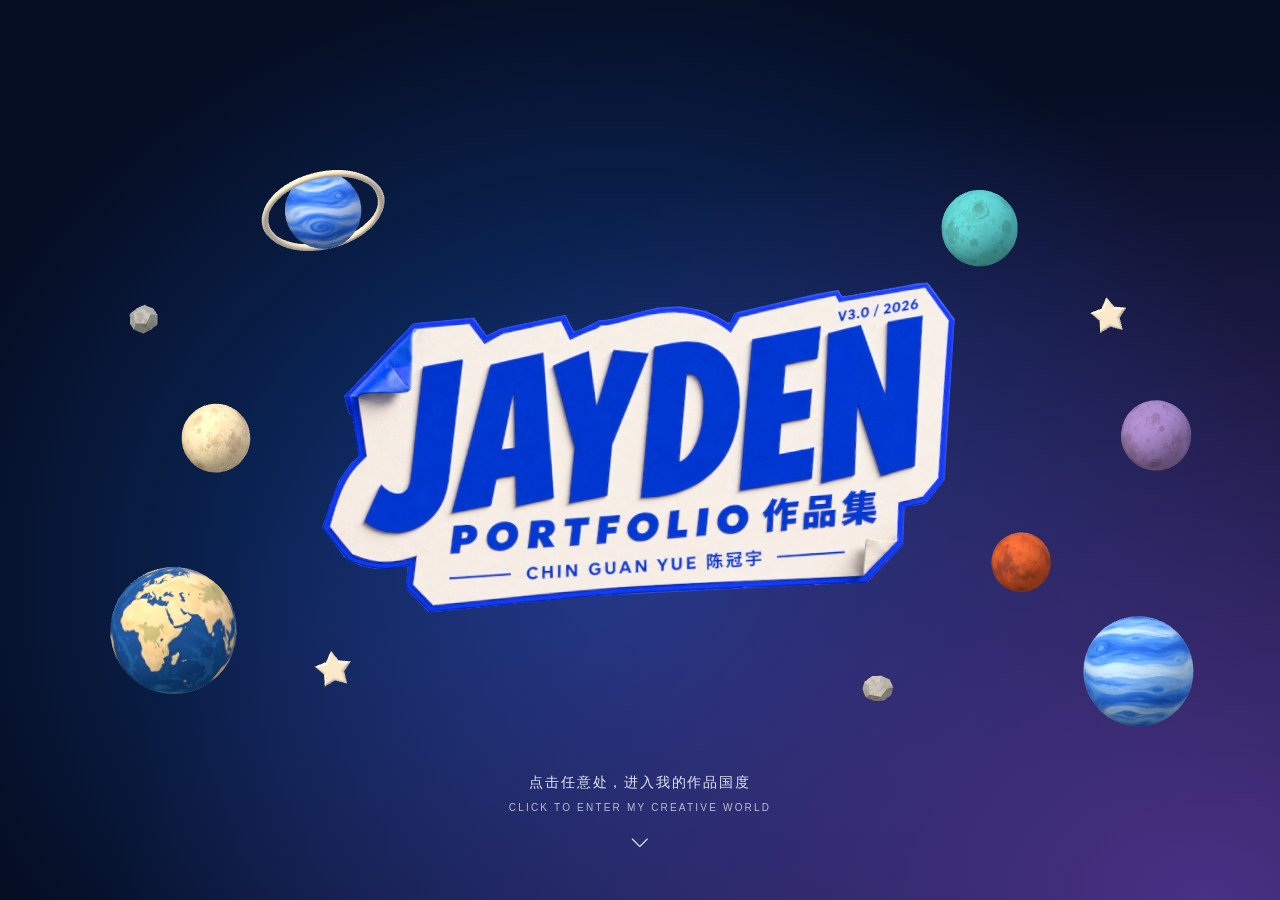
<file: index.html>
<!doctype html>
<html lang="zh-CN">
  <head>
    <meta charset="UTF-8" />
    <meta name="viewport" content="width=device-width, initial-scale=1.0" />
    <meta name="description" content="Jayden 陈冠宇的三维动画、角色设计与影像作品集。一块块作品，拼成我的国度。" />
    <meta name="theme-color" content="#F4EFE7" />
    <title>JAYDEN — A World, Piece by Piece</title>
    <script type="module" crossorigin src="/assets/index-3RjKwnG-.js"></script>
    <link rel="stylesheet" crossorigin href="/assets/index-Bn3F7fB7.css">
  </head>
  <body>
    <div id="root"></div>
  </body>
</html>
</file>
<file: assets/index-Bn3F7fB7.css>
@font-face{font-family:JaydenDisplay;src:url(/web-images/v2-bangers.ttf) format("truetype");font-display:swap}:root{font-family:Inter,Segoe UI,Microsoft YaHei,sans-serif;color:#181a3c;background:#0af;font-synthesis:none;font-size:14px;line-height:1.65}*{box-sizing:border-box}body{margin:0;min-width:280px;-webkit-font-smoothing:antialiased}button,input,a{-webkit-tap-highlight-color:transparent}button{font:inherit;color:inherit;cursor:pointer;border:0;background:none;text-align:inherit}button,a{touch-action:manipulation}a{color:inherit}button:focus-visible,a:focus-visible,input:focus-visible{outline:3px solid #6456e8;outline-offset:5px}button:disabled{opacity:.4;cursor:default}h1,h2,h3,p{margin:0}img{display:block;max-width:100%}.sr-only{position:absolute;width:1px;height:1px;margin:-1px;overflow:hidden;clip:rect(0,0,0,0);white-space:nowrap}.skip-link{position:fixed;top:-80px;left:20px;padding:12px;background:#fffdfa;z-index:99}.skip-link:focus{top:10px}.portfolio-app{min-height:100dvh;background:var(--floor);--ink: #181a3c;--muted: #69697c;color:var(--ink);transition:background-color .8s ease,color .6s ease}.night-mode{background:#101e35}.portfolio-app:before{content:"";position:fixed;top:0;right:0;bottom:0;left:0;pointer-events:none;background:radial-gradient(ellipse at 32% 25%,#ffffff30,transparent 62%),radial-gradient(ellipse at 61% 78%,#ffffff42,transparent 47%),linear-gradient(155deg,transparent 35%,#193d681b)}.intro-backdrop{position:fixed;top:0;right:0;bottom:0;left:0;pointer-events:none;background:radial-gradient(ellipse at 94% 100%,#493184 0%,transparent 64%),radial-gradient(ellipse at 48% 64%,#103b87 0%,transparent 74%),#050e23}.intro-enter{position:fixed;z-index:8;left:50%;bottom:max(4vh,20px);transform:translate(-50%);display:flex;align-items:center;flex-direction:column;gap:5px;padding:10px 24px;width:max-content;max-width:94%;color:#e3e8f3;text-align:center;letter-spacing:.13em;font-size:14px;font-weight:400;transition:color .25s,opacity .3s}.intro-enter small{color:#b6bdd3;font-size:10px;letter-spacing:.22em}.intro-enter svg{margin-top:9px;transition:transform .3s}.intro-enter:hover{color:#fff}.intro-enter:hover svg{transform:translateY(4px)}[data-intro=idle] .site-header,[data-intro=entering] .site-header,[data-intro=idle] .project-index,[data-intro=entering] .project-index,[data-intro=idle] .island-labels,[data-intro=entering] .island-labels,[data-intro=idle] .layout-tools,[data-intro=entering] .layout-tools{visibility:hidden!important;pointer-events:none!important}[data-intro=idle] .island-scene canvas{cursor:default}[data-intro=entering] .island-scene{pointer-events:none}[data-intro=entering] .intro-enter{opacity:0;pointer-events:none}[data-intro=entering] .intro-backdrop{animation:intro-arrive 2.1s ease-in-out forwards}[data-intro=idle] .scene-fallback{color:#e3e8f3}@keyframes intro-arrive{0%,35%{opacity:1}95%,to{opacity:0}}@media(max-width:600px){.intro-enter{bottom:max(5vh,22px);font-size:12px;letter-spacing:.08em}.intro-enter small{font-size:8px;letter-spacing:.14em}}@media(prefers-reduced-motion:reduce){[data-intro=entering] .intro-backdrop{animation:none;opacity:0}.intro-enter,.intro-enter svg{transition:none}}.portfolio-app.night-mode:before{background:radial-gradient(ellipse at 34% 27%,#749cce1f,transparent 65%),radial-gradient(ellipse at 62% 80%,#729ed529,transparent 48%),linear-gradient(155deg,transparent 35%,#00000021)}.dark-floor{--ink: #f9f5ec;--muted: #d4d5e1}.site-header{position:relative;z-index:4;pointer-events:none;height:112px;display:flex;align-items:center;justify-content:space-between;padding:0 4%;gap:24px}.site-header :is(.brand,.header-nav){pointer-events:auto}.brand{display:flex;align-items:center;padding:0;gap:21px;color:var(--ink)}.wordmark{font-family:JaydenDisplay,Impact,sans-serif;font-size:67px;letter-spacing:1px;line-height:1;transform:rotate(-5deg);position:relative}.brand-star{font:25px sans-serif;color:#655af5;position:absolute;right:-18px;top:-7px}.brand-caption{text-align:left;display:grid;gap:3px}.brand-caption strong{font-family:JaydenDisplay,Impact,sans-serif;letter-spacing:1.4px;font-size:21px}.brand-caption small{font-size:10px;font-weight:750;letter-spacing:1px}.version{display:inline-block;background:#5a50f6;color:#fff;line-height:1.1;padding:2px 7px 3px;border-radius:3px;transform:rotate(-5deg);margin-left:5px}.header-nav{display:flex;align-items:center;gap:28px;font-size:14px;font-weight:700}.header-nav button{padding:8px 1px;white-space:nowrap}.header-nav button.active,.palette-toggle[aria-expanded=true]{color:#5b50e8}.dark-floor .header-nav button.active,.dark-floor .palette-toggle[aria-expanded=true]{color:#d6d1ff}.nav-divider{height:20px;width:1px;background:var(--muted);opacity:.4}.language-control{display:flex;gap:8px;align-items:center;font-size:12px}.language-control button{opacity:.65}.language-control button[aria-pressed=true]{opacity:1;text-decoration:underline;text-underline-offset:8px;text-decoration-color:#8b80ed;text-decoration-thickness:2px}.reading-controls{display:flex;align-items:center;gap:20px;margin-right:12px}.reading-controls button{padding:8px 1px}.contact-icon,.palette-toggle{display:flex;padding:8px}.day-night-toggle{display:flex;align-items:center;gap:7px;white-space:nowrap}.day-night-toggle span{font-size:12px}.night-mode .day-night-toggle{color:#ffdda0}.night-mode .island-label{background:#25354bec;color:#f6e6c8;border-color:#f4d6a43b;box-shadow:0 4px 18px #06122540}.night-mode .island-label :is(.island-label-number,.island-label-subtitle){color:#c1c9d3}.night-mode .island-label:is(:hover,.is-hovered,.is-selected){background:#34465d;border-color:#ffe0a5}.night-mode .island-label.is-selected strong{color:#ffe0a5}.night-mode .layout-tools{color:#e2edf9;text-shadow:0 1px 12px #07152880}.workspace{position:relative;width:93%;padding-bottom:28px;max-width:1850px;margin:0 auto;height:calc(100dvh - 112px);min-height:450px}.world-column{display:flex;flex-direction:column;width:100%;height:100%;min-width:0;min-height:0;position:relative}.world-stage{position:fixed;top:0;right:0;bottom:0;left:0;width:100%;height:100dvh;isolation:isolate;overflow:visible;z-index:0}.scene-fallback{position:absolute;top:0;right:0;bottom:0;left:0;display:grid;place-content:center;text-align:center;color:var(--muted);padding:30px}.fallback-projects{display:grid;gap:8px;margin-top:24px}.fallback-projects button{padding:12px;border:1px solid currentColor;border-radius:5px}.island-scene{position:relative;width:100%;height:100%}.home-view .island-scene canvas{cursor:grab;touch-action:none}.island-scene.is-rearranging canvas{cursor:grabbing}.island-scene.is-rearranging .island-label{pointer-events:none;opacity:.55}.island-scene.is-grabbing-plane .island-label{pointer-events:none}.layout-tools{position:absolute;top:128px;left:4%;max-width:min(280px,85%);display:flex;flex-direction:column;align-items:flex-start;gap:12px;color:#213c54;font-size:13px;letter-spacing:.03em;-webkit-user-select:none;user-select:none;pointer-events:none}.interaction-hint{opacity:0;transform:translateY(4px);transition:opacity .2s ease,transform .2s ease}.interaction-hint[data-visible=true]{opacity:1;transform:none}.layout-tools button{padding:0;color:inherit;text-decoration:underline;text-underline-offset:3px;pointer-events:auto}.layout-tools[data-invalid=true]{color:#9a403d}.island-labels{position:absolute;top:0;right:0;bottom:0;left:0;pointer-events:none;overflow:clip}.island-label{position:absolute;transform:translate(-50%,-50%);pointer-events:auto;display:flex;flex-direction:column;align-items:center;min-width:112px;padding:9px 13px 10px;background:#fffaf1ee;color:#32304a;box-shadow:0 4px #5e4e3a20,0 7px 14px #5e4e3a10;border:1px solid #fff9;border-radius:7px;transition:transform .26s cubic-bezier(.2,.8,.2,1.3),box-shadow .26s,background-color .15s}.island-label:hover,.island-label.is-hovered,.island-label:focus-visible{transform:translate(-50%,calc(-50% - 14px));box-shadow:0 6px #5e4e3a12,0 20px 22px #5e4e3a24;background:#fffdf8;border-color:#7263cd}.island-label.is-selected{border-color:#7263cd;background:#fffdf8}.island-label.is-context{opacity:0;pointer-events:none}.island-label-number{font-size:8px;letter-spacing:2px;color:#867b77;line-height:1.2}.island-label strong{font-family:JaydenDisplay,Impact,sans-serif;font-size:23px;font-weight:400;line-height:1.3;letter-spacing:.4px;white-space:nowrap}.island-label-subtitle{font-size:8px;color:#7a717b;letter-spacing:.6px}.island-label.is-selected strong{color:#5c4bb8}.island-label.landmark-label{min-width:74px;padding:8px 13px;border-radius:24px;opacity:0;pointer-events:none;transform:translate(-50%,calc(-100% + 6px));transition:opacity .2s ease,transform .24s ease}.island-label.landmark-label strong{font-family:Segoe UI,Microsoft YaHei,sans-serif;font-size:14px;font-weight:650;letter-spacing:.6px}.home-view .island-label.landmark-label:is(.is-hovered,:focus-visible){opacity:1;transform:translate(-50%,-100%)}.project-index{position:absolute;bottom:0;left:0;right:calc(max(460px,44%) + 28px);z-index:2;display:grid;grid-template-columns:repeat(4,minmax(0,1fr));gap:5px;padding-top:14px}.project-index button{min-width:0;display:flex;flex-direction:column;align-items:center;gap:2px;padding:9px 3px;border-top:2px solid var(--tile-color);background:linear-gradient(135deg,#ffffffe0,#eaf3ff80);border-radius:3px 3px 12px 12px;font-size:10px;font-weight:650;color:#253b51;white-space:nowrap;transition:background-color .2s,transform .2s}.project-index button:hover,.project-index button[aria-pressed=true]{background-color:#ffffffa6;transform:translateY(-3px)}.project-number{opacity:.6;font-size:9px;font-weight:500}.project-count{display:none}.index-title{white-space:normal;text-align:center;line-height:1.3}.island-label:not(.landmark-label) strong{max-width:190px;white-space:normal;text-align:center}.profile-roles{display:grid;gap:2px;margin-top:8px}.profile-roles strong{color:var(--panel-ink);font-size:18px}.profile-roles span{color:var(--panel-muted);font-size:15px}.home-view:not(:has(.sidebar[data-state=closing])) .project-index{position:absolute;width:1px;height:1px;overflow:hidden;clip:rect(0,0,0,0)}.home-view .project-index:focus-within,.home-view .project-index:target{position:absolute;width:100%;height:auto;bottom:0;clip:auto;z-index:5}.dark-floor .project-index button{background:#efebe4}.dark-floor .project-index button[aria-pressed=true]{background:#fffdfa}.sidebar{position:absolute;top:4px;right:0;bottom:28px;width:max(460px,44%);min-width:0;min-height:0;display:flex;z-index:3;opacity:1;transform:translateZ(0);transition:opacity var(--panel-shell-ms,.32s) ease,transform var(--panel-shell-ms,.32s) cubic-bezier(.22,1,.36,1)}.sidebar[data-state=closed],.sidebar[data-state=closing]{opacity:0;transform:translate3d(24px,8px,0);pointer-events:none}.sidebar[data-state=closed]{visibility:hidden}.sidebar:is([data-state=opening],[data-state=closing]){will-change:opacity,transform}.information-panel{--panel-ink: #172c43;--panel-muted: #334b60;background:radial-gradient(ellipse at 0 0,#ffffffe0,#fff0 53%),radial-gradient(ellipse at 100% 100%,#d6e9ff70,#d6e9ff00 58%),linear-gradient(145deg,#f6faff96,#e8edf54d 50%,#f6f0fa8c);backdrop-filter:blur(28px) saturate(.65);-webkit-backdrop-filter:blur(28px) saturate(.65);border:1px solid #ffffffb3;box-shadow:inset 1px 1px #ffffffe6,inset -1px -1px #dcecff70,0 28px 80px #16355526,0 3px 12px #1533500d;border-radius:28px;min-height:0;width:100%;color:var(--panel-ink);overflow:hidden;font-family:Segoe UI,PingFang SC,Microsoft YaHei,sans-serif}.low-light-floor:not(.night-mode) .information-panel{background:linear-gradient(145deg,#ffffffc9,#edf6ff91)}.night-mode .information-panel{--panel-ink: #f0f5fc;--panel-muted: #cad8e8;background:radial-gradient(ellipse at 0 0,#b9d8f24d,transparent 55%),radial-gradient(ellipse at 100% 100%,#7d79b62e,transparent 60%),linear-gradient(145deg,#526a8157,#142a438c 55%,#2f405c70);border-color:#d6ecff52;box-shadow:inset 1px 1px #ffffff52,inset -1px -1px #c4e2ff24,0 28px 80px #030d2066}.panel-transition-body{height:100%;min-height:0;opacity:1;transform:translateZ(0);transition:opacity var(--panel-enter-ms,.22s) ease,transform var(--panel-enter-ms,.22s) cubic-bezier(.22,1,.36,1)}.panel-transition-body:is([data-state=exiting],[data-state=closing],[data-state=closed]){opacity:0;transform:translate3d(0,-8px,0);transition-duration:var(--panel-exit-ms,.15s)}.panel-transition-body:is([data-state=exiting],[data-state=entering]){will-change:opacity,transform}.content-panel{height:100%;display:flex;flex-direction:column}.panel-header{display:flex;align-items:center;justify-content:space-between;gap:12px;padding:22px 30px 14px;flex-shrink:0}.panel-actions{display:flex;align-items:center;gap:10px;flex-shrink:0}.panel-size-toggle{display:flex;align-items:center;justify-content:center;gap:7px;min-height:38px;padding:7px 12px;border:1px solid #ffffff70;border-radius:22px;background:#ffffff26;font-size:13px;white-space:nowrap}.panel-size-toggle:hover{background:#ffffff45}.information-panel{transform-origin:top left}.panel-eyebrow{font-size:12px;letter-spacing:1.6px;color:var(--panel-muted)}.icon-button{display:grid;place-items:center;width:38px;height:38px;flex-shrink:0;border-radius:50%;background:#f2eee8}.icon-button:hover{background:#e8e2dc}.information-panel .icon-button{background:#ffffff6b;border:1px solid #ffffffb3;box-shadow:inset 0 1px #fff9,0 3px 8px #2832490a;transition:background-color .18s,transform .18s}.information-panel .icon-button:hover{background:#ffffffb3;transform:translateY(-1px)}.night-mode .information-panel .icon-button{background:#e3f2ff16;border-color:#e3f2ff40}.night-mode .information-panel .icon-button:hover{background:#e3f2ff30}.panel-scroll{padding:0 30px 30px;overflow-y:auto;min-height:0;scrollbar-gutter:stable;scrollbar-width:thin;scrollbar-color:#aab6c17d transparent}.information-panel :is(.project-subtitle,.project-description,.work-details,.profile-facts,.experience-list,.panel-eyebrow,.section-label,.work-meta,.media-counter){color:var(--panel-muted)}.project-heading{font-size:36px;line-height:1.3;letter-spacing:-.6px;font-weight:700;margin-bottom:12px;text-wrap:balance}.project-subtitle{font-size:16px;line-height:1.75;color:#80788c;margin-bottom:22px}.project-cover{width:100%;max-height:300px;object-fit:contain;background:#f5f0e8;border-radius:9px;margin:20px 0}.project-description{font-size:17px;line-height:1.9;color:#6c6978;margin:20px 0 30px}.section-label{font-size:13px;letter-spacing:1.4px;color:#807b88;font-weight:600;display:flex;justify-content:space-between;margin:32px 0 14px}.work-list{display:grid;gap:18px}.work-item{border-top:1px solid #ffffff59;padding-top:5px}.work-summary{display:flex;align-items:center;gap:13px;padding:17px 0}.work-thumbnail{width:55px;height:55px;object-fit:cover;border-radius:5px;background:#eee7df;flex-shrink:0}.media-placeholder{display:grid;place-items:center;background:#ece7f4;color:#77708d;flex-shrink:0;height:55px;width:55px;border-radius:5px}.work-title{font-size:20px;line-height:1.5;font-weight:600}.work-meta{font-size:11px;color:#8e8995;display:block;letter-spacing:.9px;margin-bottom:5px;font-weight:400}.work-details{padding-bottom:20px;font-size:17px;line-height:1.9;color:#77717e}.work-details>p{margin:0 0 17px;white-space:pre-line}.work-details a{overflow-wrap:anywhere}.media-stage{border-radius:7px;overflow:hidden;background:#f0ebe4;position:relative}.media-image-button{padding:0;width:100%;display:block}.media-image-button img{width:100%;max-height:500px;object-fit:contain}.media-image-button>svg{position:absolute;bottom:10px;right:10px;color:#373049;background:#fffef6d9;box-sizing:content-box;padding:8px;border-radius:50%}.media-stage video{display:block;width:100%;max-height:400px;background:#191724}.video-launch{position:relative;width:100%;padding:0;min-height:175px;display:flex;align-items:center;justify-content:center;flex-direction:column;gap:10px;color:#3d3655;background:#e8e0ec}.video-launch img{max-height:250px;width:100%;object-fit:cover;opacity:.7}.video-launch>span{display:flex;align-items:center;justify-content:center;gap:8px;padding:13px;font-size:12px}.media-pagination{display:flex;align-items:center;justify-content:space-between;gap:8px;padding-top:10px}.media-counter{font-size:12px;color:#807a88}.profile-photo{width:100%;height:300px;object-fit:cover;object-position:50% 30%;border-radius:8px;margin:16px 0 24px}.profile-intro>div>p{font-size:16px}.contact-profile{display:flex;align-items:center;gap:18px;margin:24px 0}.contact-profile .profile-photo{width:80px;height:104px;flex-shrink:0;margin:0;border-radius:18px}.profile-facts{font-size:17px;line-height:1.9;color:#6b6575;display:grid;gap:18px}.profile-identity>span{display:inline-block;white-space:nowrap}.experience-list{font-size:17px;line-height:1.9;color:#6b6575;padding-left:22px}.experience-list li{padding-bottom:12px}.contact-links{display:flex;flex-direction:column;gap:20px;margin:20px 0 4px;font-size:17px}.contact-links a,.contact-account{display:flex;align-items:center;justify-content:space-between;gap:6px;overflow-wrap:anywhere}.contact-links small{display:block;color:var(--panel-muted);font-size:12px;margin-bottom:4px}.media-dialog{padding:14px;background:#fffdfa;color:#27233f;border:none;border-radius:12px;max-width:min(1100px,94vw);max-height:94dvh}.media-dialog::backdrop{background:#171623b9;-webkit-backdrop-filter:blur(4px);backdrop-filter:blur(4px)}.dialog-toolbar{display:flex;align-items:center;justify-content:space-between;gap:20px;font-size:13px;padding:0 0 10px}.dialog-image{max-width:100%;max-height:calc(90dvh - 70px);object-fit:contain;margin:auto}.floor-controls{border-radius:12px;background:#fffdfa;color:#292749;padding:18px 20px;box-shadow:0 10px 40px #25203624}.floor-popover{position:fixed;bottom:28px;right:3.5%;width:345px;max-height:calc(100dvh - 120px);overflow-y:auto;z-index:20}.floor-heading{display:flex;align-items:center;justify-content:space-between;font-size:11px;margin-bottom:15px}.floor-heading>span{display:flex;align-items:center;gap:7px;font-weight:700}.floor-heading output{font-size:10px;color:#7b7898;font-variant-numeric:tabular-nums}.floor-options{display:flex;align-items:center;justify-content:space-between;gap:13px}.preset-options{display:flex;gap:8px}.color-swatch{width:30px;height:30px;border-radius:50%;background:var(--swatch);border:1px solid #25213608;position:relative;padding:0;display:grid;place-items:center;color:#fff}.color-swatch:before{content:"";position:absolute;top:-5px;right:-5px;bottom:-5px;left:-5px}.color-swatch[aria-pressed=true]{outline:2px solid #6559f0;outline-offset:3px}.color-swatch svg{background:#6256f2;border-radius:50%;padding:2px;position:absolute;right:-3px;bottom:-3px}.custom-color{display:flex;position:relative;flex-direction:column;align-items:center;font-size:8px;cursor:pointer;gap:3px}.color-picker-circle{width:27px;height:27px;border-radius:50%;background:conic-gradient(#fb7a8f,#ffc256,#e8f76d,#77d4b1,#7797ff,#cb7ee7,#fb7a8f)}.custom-color input{position:absolute;top:0;right:0;bottom:0;left:0;width:100%;height:100%;opacity:0;cursor:pointer}.custom-color:focus-within{outline:2px solid #6559f0;outline-offset:5px;border-radius:4px}.reset-color{display:flex;flex-direction:column;align-items:center;font-size:8px;gap:3px;padding:0 0 0 12px;border-left:1px solid #e6dfd7}.building-editor{border-top:1px solid #e5e6ee;margin-top:20px;padding-top:18px}.building-editor .floor-heading{margin-bottom:8px;font-size:12px}.building-editor input[type=range]{display:block;width:100%;height:32px;margin:0 0 8px;accent-color:#337fe0}.building-rotation-actions{display:flex;justify-content:space-between;gap:8px}.building-rotation-actions button{min-height:36px;padding:5px 10px;border-radius:8px;background:#edf2f9;font-size:11px}.building-rotation-actions button:hover{background:#dfeafb}.building-editor p{margin-top:11px;font-size:10px;color:#777b8e;line-height:1.5}@supports not ((backdrop-filter: blur(1px)) or (-webkit-backdrop-filter: blur(1px))){.information-panel,.dark-floor .information-panel{background:#f6f7fa}.night-mode .information-panel{background:#23384d}}@media(max-width:1100px){.brand-caption{display:none}.workspace{width:calc(100% - 48px);padding-bottom:24px}.sidebar{width:max(380px,46%);bottom:24px}.project-index{right:calc(max(380px,46%) + 18px)}.project-index button{flex-direction:column;font-size:9px;gap:1px;padding:12px 3px}.project-count{display:none}.panel-header{padding:17px 24px 10px}.panel-scroll{padding:0 24px 24px}.project-heading{font-size:30px}.island-label{min-width:90px;padding:7px 10px}.island-label strong{font-size:21px}}@media(max-width:760px){.site-header{height:90px;padding:0 22px;gap:15px}.wordmark{font-size:49px}.brand-star{font-size:18px;right:-13px}.header-nav{gap:13px;font-size:12px}.day-night-toggle span,.nav-divider,.contact-icon{display:none}.language-control{gap:4px;font-size:10px}.workspace{width:calc(100% - 38px);height:auto;min-height:0;padding-bottom:20px}.world-column{height:auto;min-height:calc(100dvh - 125px)}.detail-view .world-column,.workspace:has(.sidebar[data-state=closing]) .world-column{min-height:0;padding-top:300px}.project-index{position:relative;right:auto;padding-top:0;grid-template-columns:repeat(3,minmax(0,1fr))}.project-index button{flex-direction:row;justify-content:center;gap:5px;min-height:44px;padding:8px 3px;font-size:10px}.island-label{min-width:69px;padding:5px 6px;border-radius:5px}.island-label strong{font-size:17px}.island-label:not(.landmark-label) strong{max-width:110px}.island-label-number{font-size:7px}.island-label-subtitle{font-size:6px;letter-spacing:0}.layout-tools{font-size:10px;top:94px;left:19px;max-width:calc(100% - 38px)}.sidebar{position:relative;top:auto;bottom:auto;width:100%;display:block;margin-top:18px}.sidebar:is([data-state=closed],[data-state=closing]){transform:translate3d(0,8px,0)}.sidebar[data-state=closed]{height:0;margin-top:0;overflow:hidden}.information-panel{border-radius:24px;backdrop-filter:blur(18px) saturate(.75);-webkit-backdrop-filter:blur(18px) saturate(.75)}.panel-transition-body,.content-panel{height:auto}.panel-scroll{overflow:visible;padding:0 23px 25px}.panel-header{padding:18px 23px 10px}.project-heading{font-size:28px}.project-cover{max-height:300px}.information-panel :is(.project-description,.work-details,.profile-facts,.experience-list,.contact-links){font-size:16px}.profile-photo{height:250px}.floor-popover{bottom:18px;right:19px;width:min(345px,calc(100% - 38px))}.floor-controls{padding:16px}.floor-options{gap:11px}.preset-options{gap:8px}}@media(max-width:380px){.site-header{padding:0 12px;gap:8px}.header-nav{gap:8px}.wordmark{font-size:36px}.palette-toggle svg,.day-night-toggle svg{width:20px}.color-swatch{width:26px;height:26px}.preset-options{gap:5px}.floor-options{gap:9px}.reset-color{padding-left:9px}.island-label{min-width:61px;padding:5px}.island-label strong{font-size:15px}}@media(max-width:340px){.header-nav{gap:6px}.wordmark{font-size:32px}}body:has(.sidebar[data-expanded=true]){overflow:hidden}.sidebar[data-expanded=true]{position:fixed;top:0;right:0;bottom:0;left:0;width:100%;height:100dvh;margin:0;z-index:30;transform:none}.sidebar[data-expanded=true] .information-panel{height:100%;border-radius:0;background-color:#e8f2fc47}.night-mode .sidebar[data-expanded=true] .information-panel{background-color:#0816287a}.sidebar[data-expanded=true] :is(.panel-transition-body,.content-panel){height:100%}.sidebar[data-expanded=true] .panel-header{padding:max(18px,env(safe-area-inset-top)) clamp(20px,4vw,64px) 16px;border-bottom:1px solid #ffffff30}.sidebar[data-expanded=true] .panel-scroll{flex:1;overflow-y:auto;overscroll-behavior:contain;padding:32px clamp(20px,5vw,80px) max(40px,env(safe-area-inset-bottom))}.sidebar[data-expanded=true] .panel-scroll>*{max-width:1120px;margin-left:auto;margin-right:auto}.sidebar[data-expanded=true] .project-heading{font-size:clamp(30px,3.5vw,46px)}.sidebar[data-expanded=true] .project-cover{max-height:min(68dvh,680px);border-radius:14px}.sidebar[data-expanded=true] :is(.media-image-button img,.media-stage video){max-height:calc(100dvh - 170px)}.sidebar[data-expanded=true] .video-launch img{max-height:min(60dvh,580px);object-fit:contain}.sidebar[data-expanded=true] .work-list{gap:28px}.sidebar[data-expanded=true] .work-item{padding-top:24px}@media(min-width:900px){.sidebar[data-expanded=true] .work-item{display:grid;grid-template-columns:minmax(180px,1fr) minmax(0,3fr);column-gap:40px;align-items:start}.sidebar[data-expanded=true] .work-summary{align-items:flex-start;padding-top:0}.sidebar[data-expanded=true] .profile-intro{display:flex;align-items:center;gap:36px}.sidebar[data-expanded=true] .profile-photo{width:240px;height:280px}}@media(max-width:380px){.panel-header{padding-left:18px;padding-right:18px;gap:6px}.reading-controls{gap:12px;margin-right:4px}.panel-actions{gap:6px}.panel-size-toggle{padding:8px}.panel-size-toggle span{display:none}.panel-eyebrow{font-size:10px;letter-spacing:1px}}@media(prefers-reduced-motion:reduce){*,*:before,*:after{transition:none!important;animation:none!important;scroll-behavior:auto!important}}canvas.is-panning{cursor:grabbing!important}html:has(.resume-dialog[open],.bottle-inspect-dialog[open]){overflow:hidden}.resume-dialog{padding:0;border:1px solid #ffffff88;border-radius:22px;width:min(1100px,94vw);max-width:94vw;height:92dvh;max-height:92dvh;background:#e5eef6;color:#20334d;box-shadow:0 24px 100px #07132366}.resume-dialog::backdrop{background:#101e35a6;-webkit-backdrop-filter:blur(7px);backdrop-filter:blur(7px)}.resume-dialog[open]{animation:resume-reveal .65s cubic-bezier(.22,1,.36,1)}@keyframes resume-reveal{0%{opacity:.25;transform:translate(var(--paper-x,0),var(--paper-y,18px)) scale(var(--paper-scale,.985))}to{opacity:1;transform:none}}.resume-sheet-viewer{height:100%;display:flex;flex-direction:column}.resume-toolbar{display:flex;justify-content:space-between;align-items:center;flex-wrap:wrap;gap:14px;padding:18px 24px;background:linear-gradient(135deg,#ffffffed,#dbe8f8db)}.resume-toolbar small{font-size:10px;letter-spacing:.13em}.resume-toolbar h2{font-size:21px;margin:5px 0 0}.resume-actions{display:flex;gap:8px;align-items:center;flex-wrap:wrap}.resume-actions :is(button,a){min-height:42px;min-width:42px;display:inline-flex;align-items:center;justify-content:center;gap:7px;border-radius:12px;padding:10px;background:#ffffffb8;color:#20334d;text-decoration:none;font-size:13px}.resume-actions :is(button,a):hover{background:#fff}.resume-actions :is(button,a):focus-visible{outline:2px solid #176ce4;outline-offset:2px}.resume-paper-scroll{overflow:auto;flex:1;min-height:0;padding:24px;overscroll-behavior:contain}.resume-paper-scroll img{display:block;width:min(100%,850px);max-width:none;height:auto;margin:auto;box-shadow:0 8px 24px #18283825}.resume-paper-scroll[data-zoomed=true] img{width:1273px}.resume-sheet-viewer footer{padding:8px 24px;text-align:center;font-size:12px;color:#52667c}@media(max-width:760px){.resume-dialog{width:100vw;max-width:100vw;height:100dvh;max-height:100dvh;border:0;border-radius:0}.resume-toolbar{padding:14px;gap:10px}.resume-toolbar h2{font-size:18px}.resume-paper-scroll{padding:12px}.resume-actions{gap:5px}.resume-actions :is(button,a){font-size:12px}}.bottle-inspect-dialog{width:100vw;height:100dvh;max-width:none;max-height:none;margin:0;padding:0;border:0;background:transparent;color:#fff9eb;overflow:hidden}.bottle-inspect-dialog::backdrop{background:#071b36b8;-webkit-backdrop-filter:blur(8px);backdrop-filter:blur(8px)}.bottle-inspect-stage{position:absolute;top:30px;right:0;bottom:100px;left:0}.bottle-close{position:absolute;z-index:2;top:24px;right:24px;padding:12px;border-radius:50%;color:#fff;background:#ffffff20}.bottle-inspect-actions{position:absolute;bottom:24px;width:100%;text-align:center;padding:0 20px}.bottle-inspect-actions p{margin:0 0 14px;font-size:16px;letter-spacing:.04em}.bottle-inspect-actions button{padding:11px 25px;border-radius:30px;background:#fff5df;color:#254550;font-size:16px}
</file>
